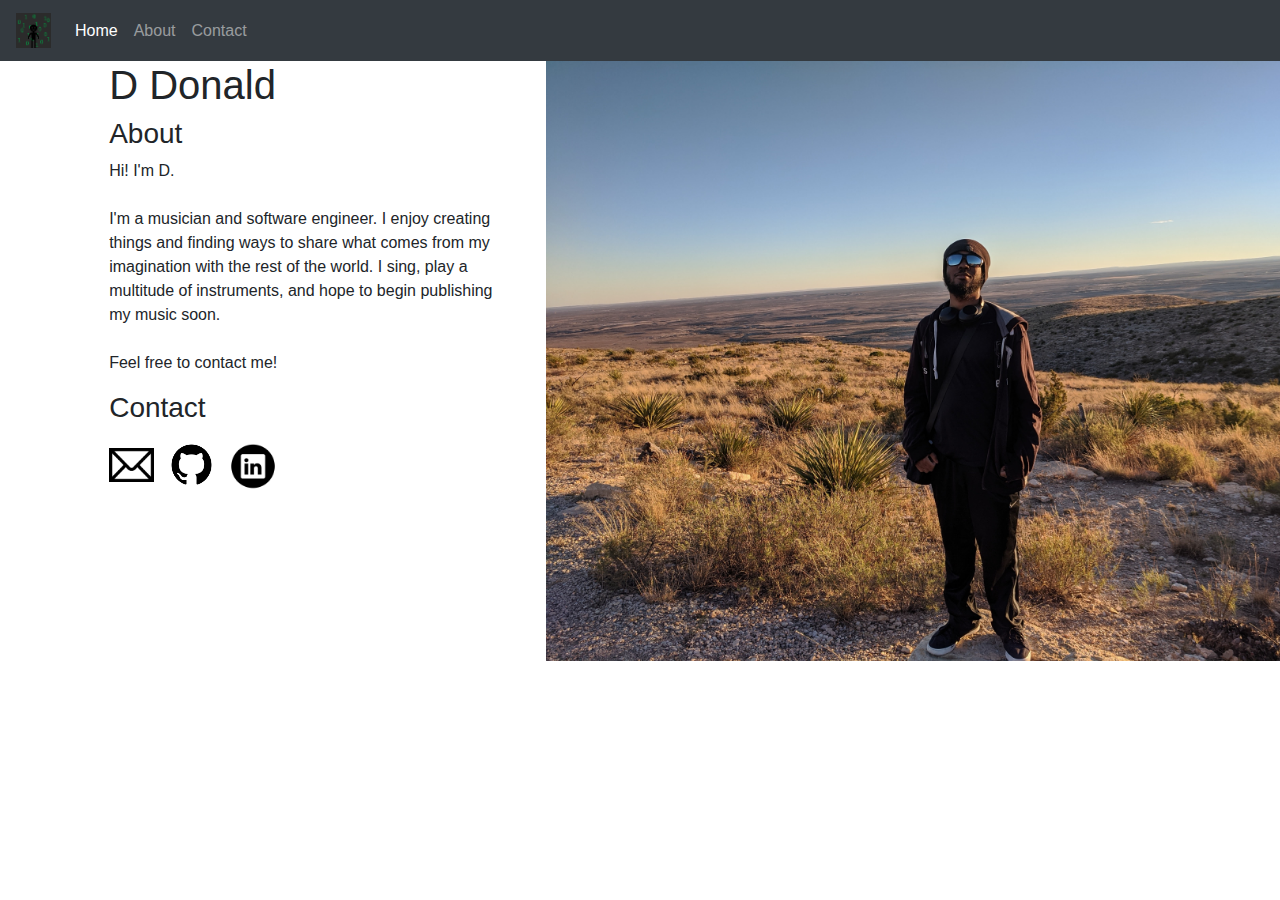
<file: index.html>
<!doctype html>
<html lang="en">
  <head>
    <!-- Required meta tags -->
    <meta charset="utf-8">
    <meta name="viewport" content="width=device-width, initial-scale=1, shrink-to-fit=no">
    <meta name="description" content="Get to know more about D Donald.">
    <meta name="keywords" content="D,Donald,website">

    <!-- Bootstrap CSS -->
    <link rel="stylesheet" href="https://stackpath.bootstrapcdn.com/bootstrap/4.3.1/css/bootstrap.min.css" integrity="sha384-ggOyR0iXCbMQv3Xipma34MD+dH/1fQ784/j6cY/iJTQUOhcWr7x9JvoRxT2MZw1T" crossorigin="anonymous">

    <!-- My CSS -->
    <link rel="stylesheet" href="css/index.css">

    <!-- Favicon -->
    <link rel="shortcut icon" href="img/darrel_logo.png" />

    <title>D Donald</title>
  </head>
  <body>
 
    
<nav class="navbar navbar-expand-lg navbar-dark bg-dark">
  <a class="navbar-brand" href="#"><img src="img/darrel_logo.png" alt="Home" width="35"></a>
  <button class="navbar-toggler" type="button" data-toggle="collapse" data-target="#navbarSupportedContent" aria-controls="navbarSupportedContent" aria-expanded="false" aria-label="Toggle navigation">
    <span class="navbar-toggler-icon"></span>
  </button>

  <div class="collapse navbar-collapse" id="navbarSupportedContent">
    <ul class="navbar-nav mr-auto">
      <li class="nav-item active">
        <a class="nav-link" href="#home">Home <span class="sr-only">(current)</span></a>
      </li>

      <li class="nav-item">
        <a class="nav-link" href="#about">About</a>
      </li>
      <li class="nav-item">
        <a class="nav-link" href="#contact">Contact</a>
      </li>
    </ul>

  </div>
</nav>

<div>
  <div class="row">
    <div class="col-sm-2 offset-xl-0 col-xl-1">
	  </div>
    <div class="col-sm-8 col-xl-4">
      <div>
        <h1 class="clear" id="home">D Donald</h1>
      </div>
		
		
		
		<div>
			<h3 class="cleared" id="about">About</h3>
		</div>

        
        

        <div>
			<p><span>Hi! I'm D.</span><br/><br/>
				<span>I'm a musician and software engineer. I enjoy creating things and finding ways to share what comes from my imagination with the rest of the world. I sing, play a multitude of instruments, and hope to begin publishing my music soon.</span><br/><br/>
				<span>Feel free to contact me!</span></p>
		</div>

      
      <div>
        <h3 class="clear" id="contact">Contact</h3>
        <a href="mailto:dldonaldii@gmail.com"><img src="img/iconfinder_aiga_mail_134146.png" alt="Send me an email" width="45"></a>
		<a href="https://github.com/DarrelDonald"><img src="img/iconfinder_github-social-media_765246.png" alt="Check out my GitHub" width="65"></a>
		<a href="https://www.linkedin.com/in/d-donald-832460113/"><img src="img/iconfinder_51-linkedin_104452.png" alt="View me on LinkedIn" width="50"></a>
			
      </div>

    </div>
    <div class="col-sm-2 offset-xl-0 col-xl-7">
		<div class="box">
			<img src="img/carlsbad.jpg" alt="It's me!" height="600">
		</div>
    &nbsp; </div>
  </div>
</div>



    <!-- Optional JavaScript -->
    <!-- jQuery first, then Popper.js, then Bootstrap JS -->
    <script src="https://code.jquery.com/jquery-3.3.1.slim.min.js" integrity="sha384-q8i/X+965DzO0rT7abK41JStQIAqVgRVzpbzo5smXKp4YfRvH+8abtTE1Pi6jizo" crossorigin="anonymous"></script>
    <script src="https://cdnjs.cloudflare.com/ajax/libs/popper.js/1.14.7/umd/popper.min.js" integrity="sha384-UO2eT0CpHqdSJQ6hJty5KVphtPhzWj9WO1clHTMGa3JDZwrnQq4sF86dIHNDz0W1" crossorigin="anonymous"></script>
    <script src="https://stackpath.bootstrapcdn.com/bootstrap/4.3.1/js/bootstrap.min.js" integrity="sha384-JjSmVgyd0p3pXB1rRibZUAYoIIy6OrQ6VrjIEaFf/nJGzIxFDsf4x0xIM+B07jRM" crossorigin="anonymous"></script>
  </body>
</html>
</file>
<file: css/index.css>
.box {
  float: left;
  margin-right: 15px;
  padding: 0em;
}
.cleared {
  clear: both;
}
footer {
  display: block;
  background-color: rgb(136,136,136);
  padding: 1em;
}
</file>
